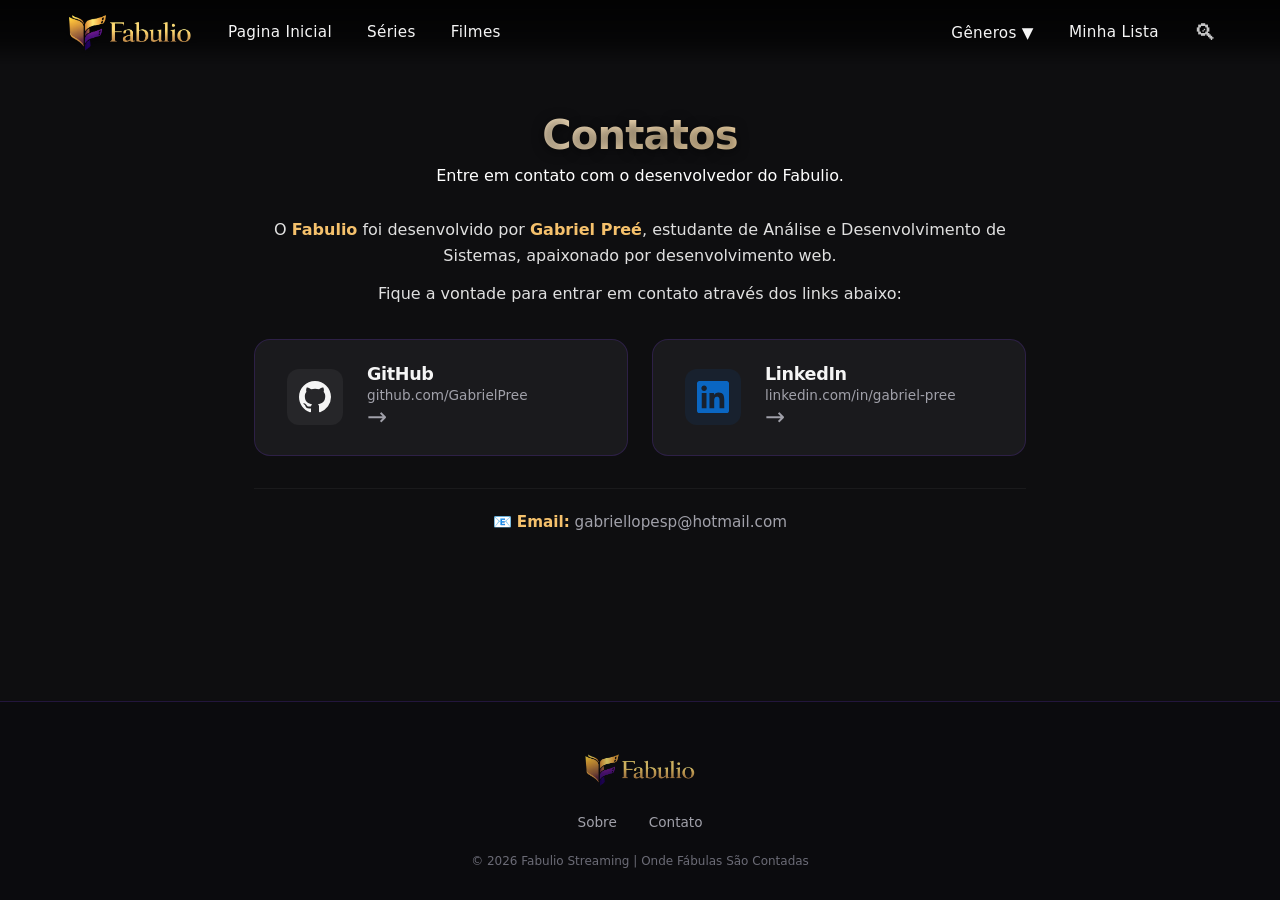
<file: pages/contato.html>
<!DOCTYPE html>
<html lang="pt-br">
<head>
    <meta charset="UTF-8">
    <meta name="viewport" content="width=device-width, initial-scale=1.0">
    <title>Fabulio | Contato</title>
    <link rel="icon" type="image/png" sizes="16x16" href="../img/favicon.png">
    <link rel="stylesheet" href="../css/style.css">
    <link rel="stylesheet" href="../css/contato.css">
</head>
<body>

<header class="navbar">
    <div class="logo" onclick="window.location.href='/fabulioFrontEnd/'">
        <img src="../img/logo.png" alt="Fabulio">
    </div>

    <button class="menu-toggle" id="menuToggle" aria-label="Abrir menu">
        <span></span>
        <span></span>
        <span></span>
    </button>

    <div class="nav-links-wrapper" id="navLinksWrapper">
        <div class="nav-links-left">
            <a href="/fabulioFrontEnd/">Pagina Inicial</a>
            <a href="series.html">Séries</a>
            <a href="filmes.html">Filmes</a>
        </div>
        <div class="nav-links-right">
            <div class="dropdown">
                <a href="#" class="dropdown-trigger">Gêneros ▼</a>
                <div class="dropdown-menu">
                    <a href="genero.html?genero=acao">Ação</a>
                    <a href="genero.html?genero=aventura">Aventura</a>
                    <a href="genero.html?genero=animacao">Animação</a>
                    <a href="genero.html?genero=biografia">Biografia</a>
                    <a href="genero.html?genero=comedia">Comédia</a>
                    <a href="genero.html?genero=crime">Crime</a>
                    <a href="genero.html?genero=drama">Drama</a>
                    <a href="genero.html?genero=fantasia">Fantasia</a>
                    <a href="genero.html?genero=historia">História</a>
                    <a href="genero.html?genero=terror">Terror</a>
                    <a href="genero.html?genero=misterio">Mistério</a>
                    <a href="genero.html?genero=romance">Romance</a>
                    <a href="genero.html?genero=ficcao-cientifica">Ficção Científica</a>
                    <a href="genero.html?genero=esporte">Esporte</a>
                    <a href="genero.html?genero=musica">Música</a>
                    <a href="genero.html?genero=suspense">Suspense</a>
                    <a href="genero.html?genero=guerra">Guerra</a>
                    <a href="genero.html?genero=faroeste">Faroeste</a>
                </div>
            </div>
            <a href="minha-lista.html">Minha Lista</a>
            <div class="search-icon" id="searchBtn">🔍︎</div>
        </div>
    </div>
</header>

<main>
    <div class="page-header">
        <h1>Contatos</h1>
        <p>Entre em contato com o desenvolvedor do Fabulio.</p>
    </div>

    <div class="contato-container">
        <div class="contato-info">
            <p>
                O <strong>Fabulio</strong> foi desenvolvido por <strong>Gabriel Preé</strong>, 
                estudante de Análise e Desenvolvimento de Sistemas, apaixonado por desenvolvimento web.
            </p>
            <p>
                Fique a vontade para entrar em contato através dos links abaixo:
            </p>
        </div>

        <div class="contato-links">
            <a href="https://github.com/GabrielPree" target="_blank" class="contato-card github">
                <div class="contato-icon">
                    <svg viewBox="0 0 24 24" width="48" height="48" fill="currentColor">
                        <path d="M12 0C5.37 0 0 5.37 0 12c0 5.31 3.435 9.795 8.205 11.385.6.105.825-.255.825-.57 0-.285-.015-1.23-.015-2.235-3.015.555-3.795-.735-4.035-1.41-.135-.345-.72-1.41-1.23-1.695-.42-.225-1.02-.78-.015-.795.945-.015 1.62.87 1.845 1.23 1.08 1.815 2.805 1.305 3.495.99.105-.78.42-1.305.765-1.605-2.67-.3-5.46-1.335-5.46-5.925 0-1.305.465-2.385 1.23-3.225-.12-.3-.54-1.53.12-3.15 0 0 1.005-.315 3.3 1.23.96-.27 1.98-.405 3-.405s2.04.135 3 .405c2.295-1.56 3.3-1.23 3.3-1.23.66 1.62.24 2.85.12 3.15.765.84 1.23 1.905 1.23 3.225 0 4.605-2.805 5.625-5.475 5.925.435.375.81 1.095.81 2.22 0 1.605-.015 2.895-.015 3.3 0 .315.225.69.825.57A12.02 12.02 0 0024 12c0-6.63-5.37-12-12-12z"/>
                    </svg>
                </div>
                <div class="contato-info-text">
                    <h3>GitHub</h3>
                    <p>github.com/GabrielPree</p>
                    <span class="contato-arrow">→</span>
                </div>
            </a>

            <a href="https://www.linkedin.com/in/gabriel-pree/" target="_blank" class="contato-card linkedin">
                <div class="contato-icon">
                    <svg viewBox="0 0 24 24" width="48" height="48" fill="currentColor">
                        <path d="M20.447 20.452h-3.554v-5.569c0-1.328-.027-3.037-1.852-3.037-1.853 0-2.136 1.445-2.136 2.939v5.667H9.351V9h3.414v1.561h.046c.477-.9 1.637-1.85 3.37-1.85 3.601 0 4.267 2.37 4.267 5.455v6.286zM5.337 7.433c-1.144 0-2.063-.926-2.063-2.065 0-1.138.92-2.063 2.063-2.063 1.14 0 2.064.925 2.064 2.063 0 1.139-.925 2.065-2.064 2.065zm1.782 13.019H3.555V9h3.564v11.452zM22.225 0H1.771C.792 0 0 .774 0 1.729v20.542C0 23.227.792 24 1.771 24h20.451C23.2 24 24 23.227 24 22.271V1.729C24 .774 23.2 0 22.222 0h.003z"/>
                    </svg>
                </div>
                <div class="contato-info-text">
                    <h3>LinkedIn</h3>
                    <p>linkedin.com/in/gabriel-pree</p>
                    <span class="contato-arrow">→</span>
                </div>
            </a>
        </div>

        <div class="contato-extra">
            <p>
                📧 <strong>Email:</strong> gabriellopesp@hotmail.com
            </p>
        </div>
    </div>

    <!-- Modal de Pesquisa -->
    <div class="search-modal" id="searchModal">
        <div class="search-modal-content">
            <div class="search-modal-header">
                <div class="search-input-wrapper">
                    <span class="search-icon-modal">🔍︎</span>
                    <input type="text" id="searchInput" placeholder="Busque por filmes, séries, atores..." autofocus>
                    <button class="search-close-btn" id="searchCloseBtn">✕</button>
                </div>
                <div class="search-filters">
                    <button class="search-filter-btn active" data-tipo="todos">Todos</button>
                    <button class="search-filter-btn" data-tipo="series">Séries</button>
                    <button class="search-filter-btn" data-tipo="filmes">Filmes</button>
                </div>
            </div>
            <div class="search-results" id="searchResults">
                <div class="search-placeholder">
                    <span class="search-placeholder-icon">🔍︎</span>
                    <p>Digite para começar a buscar</p>
                    <span class="search-placeholder-sub">Encontre seus filmes e séries favoritos</span>
                </div>
            </div>
        </div>
    </div>
</main>

<footer class="footer">
    <div class="logo-footer" onclick="window.location.href='/fabulioFrontEnd/'">
        <img src="../img/logo.png" alt="Fabulio">
    </div>
    <div class="footer-links">
        <a href="sobre.html">Sobre</a>
        <a href="contato.html">Contato</a>
    </div>
    <p>© 2026 Fabulio Streaming | Onde Fábulas São Contadas</p>
</footer>

<script type="module" src="../js/getDados.js"></script>
<script type="module" src="../js/contato.js"></script>
<script type="module" src="../js/menu.js"></script>
</body>
</html>
</file>
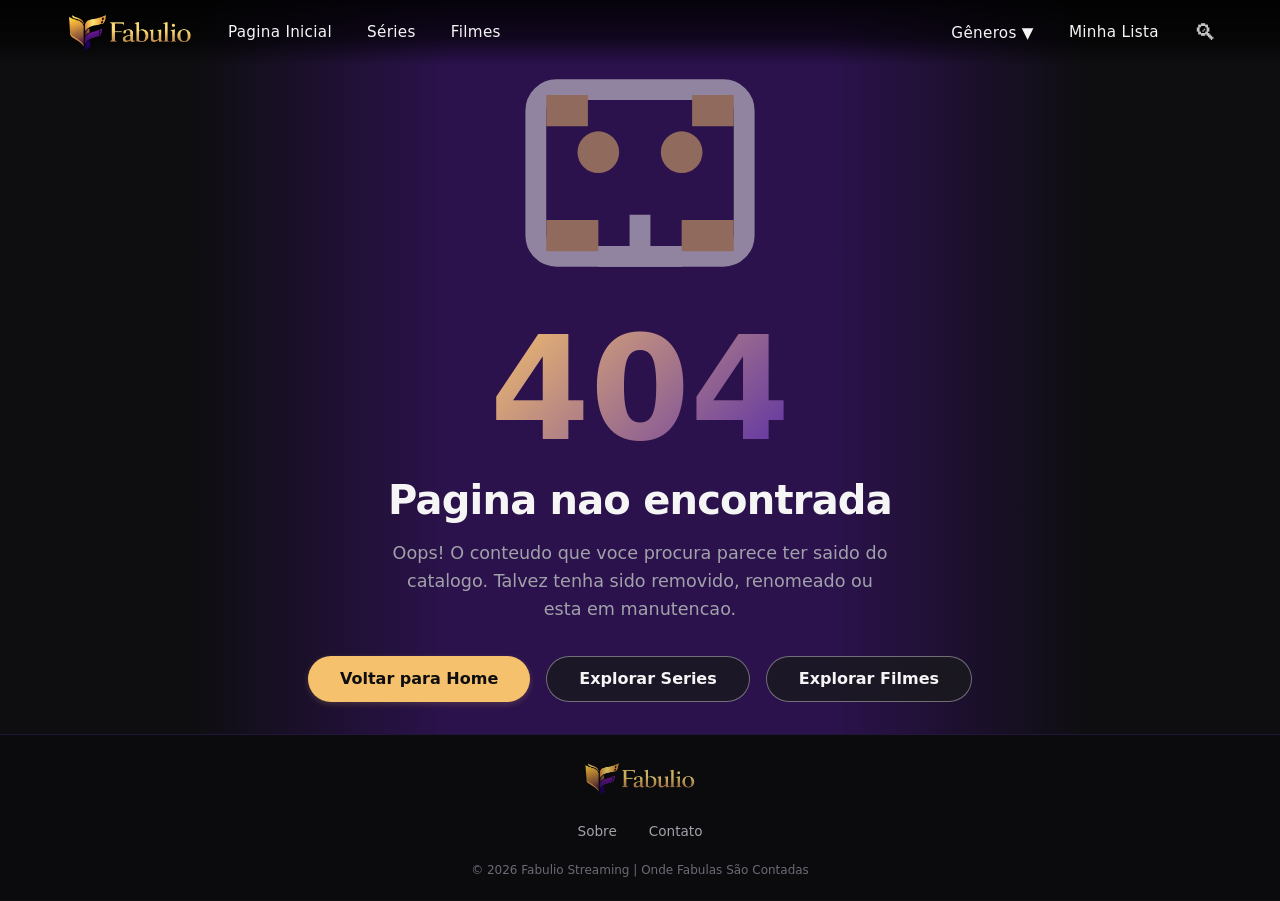
<file: pages/detalhesFilme.html>
<!DOCTYPE html>
<html lang="pt-br">
<head>
    <meta charset="UTF-8">
    <meta name="viewport" content="width=device-width, initial-scale=1.0">
    <title>Fabulio | Detalhes do Filme</title>
    <link rel="icon" type="image/png" sizes="16x16" href="../img/favicon.png">
    <link rel="stylesheet" href="../css/style.css">
    <link rel="stylesheet" href="../css/detalhes.css">
</head>
<body>

<header class="navbar">
    <div class="logo" onclick="window.location.href='/fabulioFrontEnd/'">
        <img src="../img/logo.png" alt="Fabulio">
    </div>

    <button class="menu-toggle" id="menuToggle" aria-label="Abrir menu">
        <span></span>
        <span></span>
        <span></span>
    </button>

    <div class="nav-links-wrapper" id="navLinksWrapper">
        <div class="nav-links-left">
            <a href="/fabulioFrontEnd/">Pagina Inicial</a>
            <a href="series.html">Séries</a>
            <a href="filmes.html">Filmes</a>
        </div>
        <div class="nav-links-right">
            <div class="dropdown">
                <a href="#" class="dropdown-trigger">Gêneros ▼</a>
                <div class="dropdown-menu">
                    <a href="genero.html?genero=acao">Ação</a>
                    <a href="genero.html?genero=aventura">Aventura</a>
                    <a href="genero.html?genero=animacao">Animação</a>
                    <a href="genero.html?genero=biografia">Biografia</a>
                    <a href="genero.html?genero=comedia">Comédia</a>
                    <a href="genero.html?genero=crime">Crime</a>
                    <a href="genero.html?genero=drama">Drama</a>
                    <a href="genero.html?genero=fantasia">Fantasia</a>
                    <a href="genero.html?genero=historia">História</a>
                    <a href="genero.html?genero=terror">Terror</a>
                    <a href="genero.html?genero=misterio">Mistério</a>
                    <a href="genero.html?genero=romance">Romance</a>
                    <a href="genero.html?genero=ficcao-cientifica">Ficção Científica</a>
                    <a href="genero.html?genero=esporte">Esporte</a>
                    <a href="genero.html?genero=musica">Música</a>
                    <a href="genero.html?genero=suspense">Suspense</a>
                    <a href="genero.html?genero=guerra">Guerra</a>
                    <a href="genero.html?genero=faroeste">Faroeste</a>
                </div>
            </div>
            <a href="minha-lista.html">Minha Lista</a>
            <div class="search-icon" id="searchBtn">🔍︎</div>
        </div>
    </div>
</header>

<main>
    <section class="detail-hero" id="hero-filme">
        <div class="hero-overlay"></div>
        <div class="hero-overlay-bottom"></div>
        <div class="hero-content">
            <div class="serie-logo" id="filmeLogo">
                <img id="logoImage" src="" alt="Logo do filme" style="display: none;">
            </div>
            <h1 id="titulo-filme" style="display: none;">Carregando...</h1>
            <p id="sinopse-filme"></p>
            <div class="hero-buttons">
                <button class="btn-primary" id="btn-assistir">▶ Assistir Agora</button>
                <button class="btn-outline" id="btn-fav">❤ Favoritar</button>
            </div>
            <div class="info-hero">
            <div class="info-hero-item">Avaliação: <strong id="avaliacao">--</strong>/10</div>
            <div class="info-hero-item">Elenco: <strong id="atores">--</strong></div>
        </div>
        </div>
        <div class="serie-poster-side">
            <img id="poster-side" src="" alt="Poster do filme">
        </div>
    </section>

    <!-- Filmes Recomendados (mesmo gênero) -->
    <div class="section">
        <h2>Filmes Recomendados</h2>
        <div class="carrossel-wrapper">
            <button class="scroll-btn scroll-left">‹</button>
            <div class="carrossel" id="recomendadosCarrossel"></div>
            <button class="scroll-btn scroll-right">›</button>
        </div>
    </div>

    <!-- Box com todas as informações do filme -->
    <div class="section">
        <h2>Informações do Filme</h2>
        <div class="info-box">
            <div class="info-row">
                <span class="info-label">Diretor:</span>
                <span class="info-value" id="diretor">--</span>
            </div>
            <div class="info-row">
                <span class="info-label">Ano de Lançamento:</span>
                <span class="info-value" id="ano">--</span>
            </div>
            <div class="info-row">
                <span class="info-label">Duração:</span>
                <span class="info-value" id="duracao">--</span>
            </div>
            <div class="info-row">
                <span class="info-label">Gêneros:</span>
                <span class="info-value" id="generos">--</span>
            </div>
            <div class="info-row">
                <span class="info-label">Avaliação:</span>
                <span class="info-value" id="avaliacao-info">--</span>
            </div>
            <div class="info-row">
                <span class="info-label">Elenco Principal:</span>
                <span class="info-value" id="atores-info">--</span>
            </div>
            <div class="info-row">
                <span class="info-label">Sinopse:</span>
                <span class="info-value" id="sinopse-info">--</span>
            </div>
        </div>
    </div>

    <!-- Modal de Pesquisa -->
    <div class="search-modal" id="searchModal">
        <div class="search-modal-content">
            <div class="search-modal-header">
                <div class="search-input-wrapper">
                    <span class="search-icon-modal">🔍︎</span>
                    <input type="text" id="searchInput" placeholder="Busque por filmes, séries, atores..." autofocus>
                    <button class="search-close-btn" id="searchCloseBtn">✕</button>
                </div>
                <div class="search-filters">
                    <button class="search-filter-btn active" data-tipo="todos">Todos</button>
                    <button class="search-filter-btn" data-tipo="series">Séries</button>
                    <button class="search-filter-btn" data-tipo="filmes">Filmes</button>
                </div>
            </div>
            <div class="search-results" id="searchResults">
                <div class="search-placeholder">
                    <span class="search-placeholder-icon">🔍︎</span>
                    <p>Digite para começar a buscar</p>
                    <span class="search-placeholder-sub">Encontre seus filmes e séries favoritos</span>
                </div>
            </div>
        </div>
    </div>
</main>

<footer class="footer">
    <div class="logo-footer" onclick="window.location.href='/fabulioFrontEnd/'">
        <img src="../img/logo.png" alt="Fabulio">
    </div>
    <div class="footer-links">
        <a href="sobre.html">Sobre</a>
        <a href="contato.html">Contato</a>
    </div>
    <p>© 2026 Fabulio Streaming | Onde Fabulas São Contadas</p>
</footer>

<script type="module" src="../js/getDados.js"></script>
<script type="module" src="../js/detalhesFilme.js"></script>
<script type="module" src="../js/menu.js"></script>
</body>
</html>
</file>
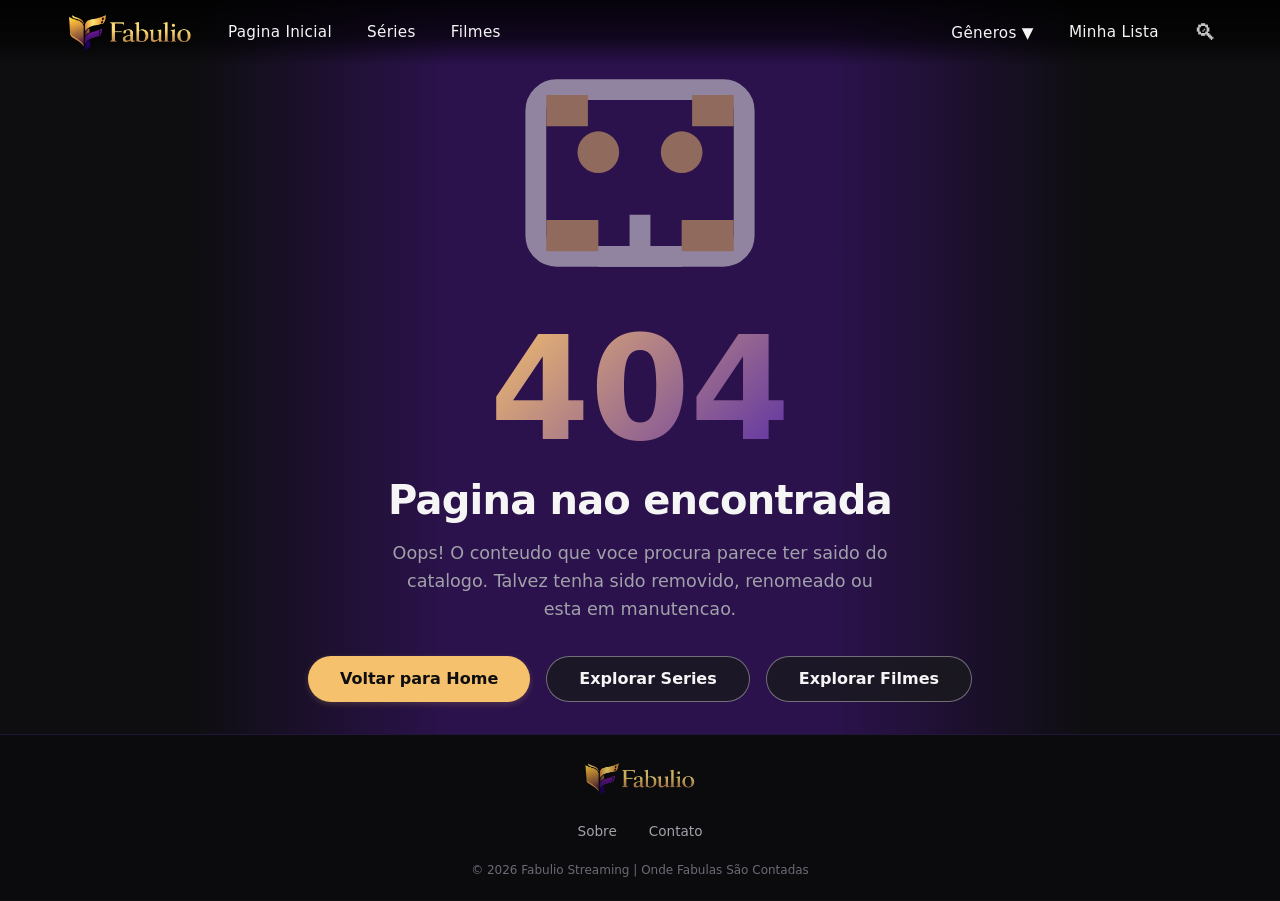
<file: pages/detalhesSerie.html>
<!DOCTYPE html>
<html lang="pt-br">
<head>
    <meta charset="UTF-8">
    <meta name="viewport" content="width=device-width, initial-scale=1.0">
    <title>Fabulio | Detalhes da Série</title>
    <link rel="icon" type="image/png" sizes="16x16" href="../img/favicon.png">
    <link rel="stylesheet" href="../css/style.css">
    <link rel="stylesheet" href="../css/detalhes.css">
</head>
<body>

<header class="navbar">
    <div class="logo" onclick="window.location.href='/fabulioFrontEnd/'">
        <img src="../img/logo.png" alt="Fabulio">
    </div>

    <button class="menu-toggle" id="menuToggle" aria-label="Abrir menu">
        <span></span>
        <span></span>
        <span></span>
    </button>

    <div class="nav-links-wrapper" id="navLinksWrapper">
        <div class="nav-links-left">
            <a href="/fabulioFrontEnd/">Pagina Inicial</a>
            <a href="series.html">Séries</a>
            <a href="filmes.html">Filmes</a>
        </div>
        <div class="nav-links-right">
            <div class="dropdown">
                <a href="#" class="dropdown-trigger">Gêneros ▼</a>
                <div class="dropdown-menu">
                    <a href="genero.html?genero=acao">Ação</a>
                    <a href="genero.html?genero=aventura">Aventura</a>
                    <a href="genero.html?genero=animacao">Animação</a>
                    <a href="genero.html?genero=biografia">Biografia</a>
                    <a href="genero.html?genero=comedia">Comédia</a>
                    <a href="genero.html?genero=crime">Crime</a>
                    <a href="genero.html?genero=drama">Drama</a>
                    <a href="genero.html?genero=fantasia">Fantasia</a>
                    <a href="genero.html?genero=historia">História</a>
                    <a href="genero.html?genero=terror">Terror</a>
                    <a href="genero.html?genero=misterio">Mistério</a>
                    <a href="genero.html?genero=romance">Romance</a>
                    <a href="genero.html?genero=ficcao-cientifica">Ficção Científica</a>
                    <a href="genero.html?genero=esporte">Esporte</a>
                    <a href="genero.html?genero=musica">Música</a>
                    <a href="genero.html?genero=suspense">Suspense</a>
                    <a href="genero.html?genero=guerra">Guerra</a>
                    <a href="genero.html?genero=faroeste">Faroeste</a>
                </div>
            </div>
            <a href="minha-lista.html">Minha Lista</a>
            <div class="search-icon" id="searchBtn">🔍︎</div>
        </div>
    </div>
</header>

<main>
    <section class="detail-hero" id="hero-serie">
        <div class="hero-overlay"></div>
        <div class="hero-overlay-bottom"></div>
        <div class="hero-content">
            <div class="serie-logo" id="serieLogo">
            <img id="logoImage" src="" alt="Logo da série" style="display: none;">
            </div>
            <h1 id="titulo-serie" style="display: none;">Carregando...</h1>
            <p id="sinopse-serie"></p>
            <div class="hero-buttons">
                <button class="btn-primary" id="btn-assistir">▶ Assistir Agora</button>
                <button class="btn-outline" id="btn-fav">❤ Favoritar</button>
            </div>
            <div class="info-hero">
                <div class="info-hero-item">Avaliação: <strong id="avaliacao">--</strong>/10</div>
                <div class="info-hero-item">Elenco: <strong id="atores">--</strong></div>
            </div>
        </div>
        <div class="serie-poster-side">
            <img id="poster-side" src="" alt="Poster da série">
        </div>
    </section>

    <div class="section">
        <h2>Temporadas</h2>
        <div class="temporadas-bar" id="tempBar">
        </div>
        <div id="episodios-container">
            <div class="loading">Carregando episódios...</div>
        </div>
    </div>

    <!-- Séries Recomendadas (mesmo gênero) -->
    <div class="section">
        <h2>Séries Recomendadas</h2>
        <div class="carrossel-wrapper">
            <button class="scroll-btn scroll-left">‹</button>
            <div class="carrossel" id="recomendadosCarrosselSeries"></div>
            <button class="scroll-btn scroll-right">›</button>
        </div>
    </div>

    <!-- Box com todas as informações da série -->
    <div class="section">
        <h2>Informações da Série</h2>
        <div class="info-box">
            <div class="info-row">
                <span class="info-label">Avaliação:</span>
                <span class="info-value" id="info-avaliacao">--</span>
            </div>
            <div class="info-row">
                <span class="info-label">Gêneros:</span>
                <span class="info-value" id="info-generos">--</span>
            </div>
            <div class="info-row">
                <span class="info-label">Ano de Lançamento:</span>
                <span class="info-value" id="info-ano">--</span>
            </div>
            <div class="info-row">
                <span class="info-label">Atores:</span>
                <span class="info-value" id="info-atores">--</span>
            </div>
            <div class="info-row">
                <span class="info-label">Sinopse:</span>
                <span class="info-value" id="info-sinopse">--</span>
            </div>
        </div>
    </div>

    <!-- Modal de Pesquisa -->
    <div class="search-modal" id="searchModal">
        <div class="search-modal-content">
            <div class="search-modal-header">
                <div class="search-input-wrapper">
                    <span class="search-icon-modal">🔍︎</span>
                    <input type="text" id="searchInput" placeholder="Busque por filmes, séries, atores..." autofocus>
                    <button class="search-close-btn" id="searchCloseBtn">✕</button>
                </div>
                <div class="search-filters">
                    <button class="search-filter-btn active" data-tipo="todos">Todos</button>
                    <button class="search-filter-btn" data-tipo="series">Séries</button>
                    <button class="search-filter-btn" data-tipo="filmes">Filmes</button>
                </div>
            </div>
            <div class="search-results" id="searchResults">
                <div class="search-placeholder">
                    <span class="search-placeholder-icon">🔍︎</span>
                    <p>Digite para começar a buscar</p>
                    <span class="search-placeholder-sub">Encontre seus filmes e séries favoritos</span>
                </div>
            </div>
        </div>
    </div>
</main>

<footer class="footer">
    <div class="logo-footer" onclick="window.location.href='/fabulioFrontEnd/'">
        <img src="../img/logo.png" alt="Fabulio">
    </div>
    <div class="footer-links">
        <a href="sobre.html">Sobre</a>
        <a href="contato.html">Contato</a>
    </div>
    <p>© 2026 Fabulio Streaming | Onde Fabulas São Contadas</p>
</footer>

<script type="module" src="../js/getDados.js"></script>
<script type="module" src="../js/detalhesSerie.js"></script>
<script type="module" src="../js/menu.js"></script>
</body>
</html>
</file>
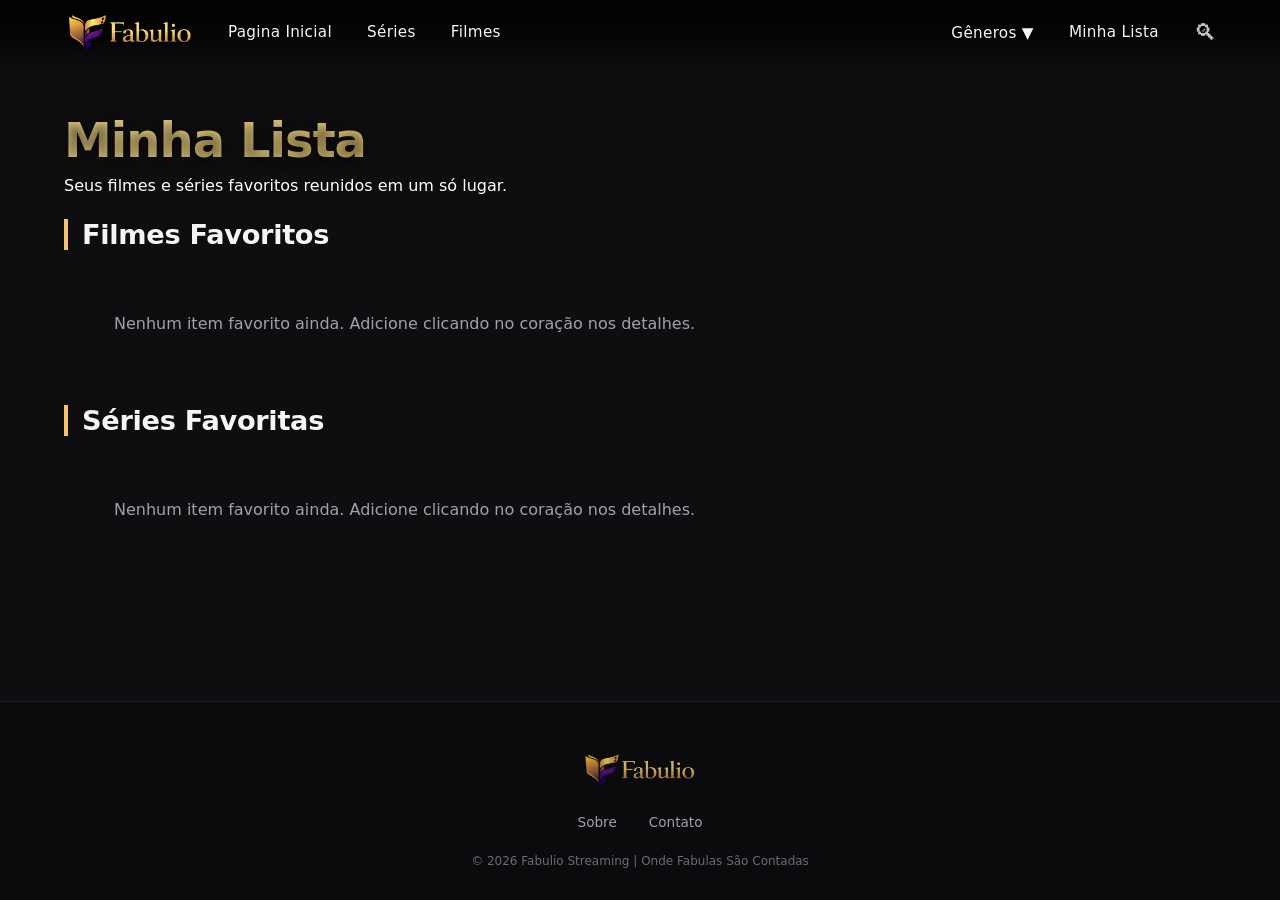
<file: pages/minha-lista.html>
<!DOCTYPE html>
<html lang="pt-br">
<head>
    <meta charset="UTF-8">
    <meta name="viewport" content="width=device-width, initial-scale=1.0">
    <title>Fabulio | Minha Lista</title>
    <link rel="icon" type="image/png" sizes="16x16" href="../img/favicon.png">
    <link rel="stylesheet" href="../css/style.css">
</head>
<body>

<header class="navbar">
    <div class="logo" onclick="window.location.href='/fabulioFrontEnd/'">
        <img src="../img/logo.png" alt="Fabulio">
    </div>

    <button class="menu-toggle" id="menuToggle" aria-label="Abrir menu">
        <span></span>
        <span></span>
        <span></span>
    </button>

    <div class="nav-links-wrapper" id="navLinksWrapper">
        <div class="nav-links-left">
            <a href="/fabulioFrontEnd/">Pagina Inicial</a>
            <a href="series.html">Séries</a>
            <a href="filmes.html">Filmes</a>
        </div>
        <div class="nav-links-right">
            <div class="dropdown">
                <a href="#" class="dropdown-trigger">Gêneros ▼</a>
                <div class="dropdown-menu">
                    <a href="genero.html?genero=acao">Ação</a>
                    <a href="genero.html?genero=aventura">Aventura</a>
                    <a href="genero.html?genero=animacao">Animação</a>
                    <a href="genero.html?genero=biografia">Biografia</a>
                    <a href="genero.html?genero=comedia">Comédia</a>
                    <a href="genero.html?genero=crime">Crime</a>
                    <a href="genero.html?genero=drama">Drama</a>
                    <a href="genero.html?genero=fantasia">Fantasia</a>
                    <a href="genero.html?genero=historia">História</a>
                    <a href="genero.html?genero=terror">Terror</a>
                    <a href="genero.html?genero=misterio">Mistério</a>
                    <a href="genero.html?genero=romance">Romance</a>
                    <a href="genero.html?genero=ficcao-cientifica">Ficção Científica</a>
                    <a href="genero.html?genero=esporte">Esporte</a>
                    <a href="genero.html?genero=musica">Música</a>
                    <a href="genero.html?genero=suspense">Suspense</a>
                    <a href="genero.html?genero=guerra">Guerra</a>
                    <a href="genero.html?genero=faroeste">Faroeste</a>
                </div>
            </div>
            <a href="minha-lista.html">Minha Lista</a>
            <div class="search-icon" id="searchBtn">🔍︎</div>
        </div>
    </div>
</header>

<main>
    <div class="page-header">
        <h1>Minha Lista</h1>
        <p>Seus filmes e séries favoritos reunidos em um só lugar.</p>
    </div>

    <div class="section">
        <div class="section-header-with-link">
            <h2>Filmes Favoritos</h2>
            <a href="#" id="verMaisFilmes" class="ver-mais-link" style="display: none;">Ver mais</a>
        </div>
        <div class="carrossel-wrapper">
            <button class="scroll-btn scroll-left">‹</button>
            <div class="carrossel" id="filmesFavoritosCarrossel"></div>
            <button class="scroll-btn scroll-right">›</button>
        </div>
    </div>

    <div class="section">
        <div class="section-header-with-link">
            <h2>Séries Favoritas</h2>
            <a href="#" id="verMaisSeries" class="ver-mais-link" style="display: none;">Ver mais</a>
        </div>
        <div class="carrossel-wrapper">
            <button class="scroll-btn scroll-left">‹</button>
            <div class="carrossel" id="seriesFavoritasCarrossel"></div>
            <button class="scroll-btn scroll-right">›</button>
        </div>
    </div>

    <!-- Modal de Pesquisa -->
    <div class="search-modal" id="searchModal">
        <div class="search-modal-content">
            <div class="search-modal-header">
                <div class="search-input-wrapper">
                    <span class="search-icon-modal">🔍︎</span>
                    <input type="text" id="searchInput" placeholder="Busque por filmes, séries, atores..." autofocus>
                    <button class="search-close-btn" id="searchCloseBtn">✕</button>
                </div>
                <div class="search-filters">
                    <button class="search-filter-btn active" data-tipo="todos">Todos</button>
                    <button class="search-filter-btn" data-tipo="series">Séries</button>
                    <button class="search-filter-btn" data-tipo="filmes">Filmes</button>
                </div>
            </div>
            <div class="search-results" id="searchResults">
                <div class="search-placeholder">
                    <span class="search-placeholder-icon">🔍︎</span>
                    <p>Digite para começar a buscar</p>
                    <span class="search-placeholder-sub">Encontre seus filmes e séries favoritos</span>
                </div>
            </div>
        </div>
    </div>
</main>

<footer class="footer">
    <div class="logo-footer" onclick="window.location.href='/fabulioFrontEnd/'">
        <img src="../img/logo.png" alt="Fabulio">
    </div>
    <div class="footer-links">
        <a href="sobre.html">Sobre</a>
        <a href="contato.html">Contato</a>
    </div>
    <p>© 2026 Fabulio Streaming | Onde Fabulas São Contadas</p>
</footer>

<script type="module" src="../js/getDados.js"></script>
<script type="module" src="../js/minha-lista.js"></script>
<script type="module" src="../js/menu.js"></script>
</body>
</html>
</file>
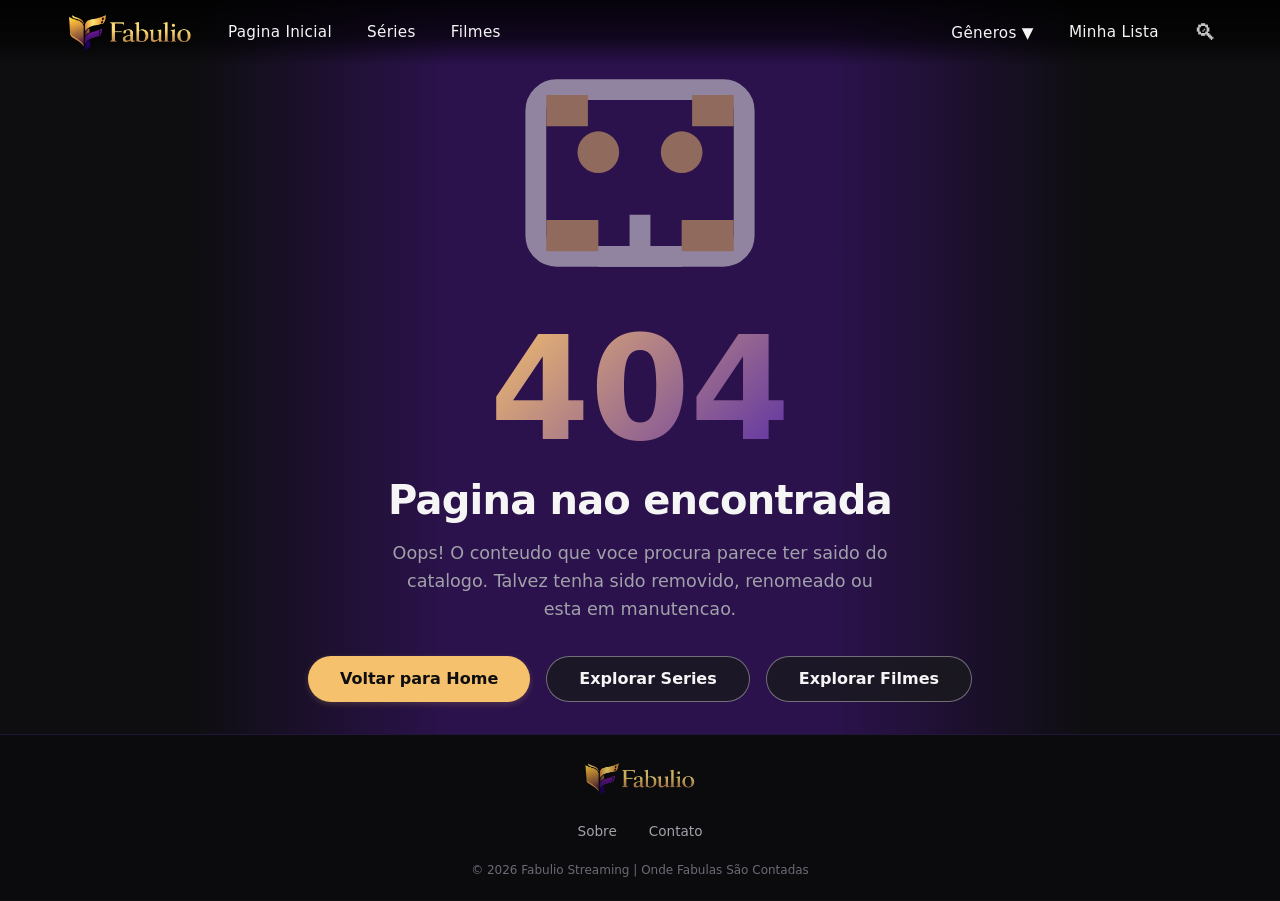
<file: pages/todos-conteudo.html>
<!DOCTYPE html>
<html lang="pt-br">
<head>
    <meta charset="UTF-8">
    <meta name="viewport" content="width=device-width, initial-scale=1.0">
    <title>Fabulio | Conteúdo</title>
    <link rel="icon" type="image/png" sizes="16x16" href="../img/favicon.png">
    <link rel="stylesheet" href="../css/style.css">
</head>
<body>

<header class="navbar">
    <div class="logo" onclick="window.location.href='/fabulioFrontEnd/'">
        <img src="../img/logo.png" alt="Fabulio">
    </div>

    <button class="menu-toggle" id="menuToggle" aria-label="Abrir menu">
        <span></span>
        <span></span>
        <span></span>
    </button>

    <div class="nav-links-wrapper" id="navLinksWrapper">
        <div class="nav-links-left">
            <a href="/fabulioFrontEnd/">Pagina Inicial</a>
            <a href="series.html">Séries</a>
            <a href="filmes.html">Filmes</a>
        </div>
        <div class="nav-links-right">
            <div class="dropdown">
                <a href="#" class="dropdown-trigger">Gêneros ▼</a>
                <div class="dropdown-menu">
                    <a href="genero.html?genero=acao">Ação</a>
                    <a href="genero.html?genero=aventura">Aventura</a>
                    <a href="genero.html?genero=animacao">Animação</a>
                    <a href="genero.html?genero=biografia">Biografia</a>
                    <a href="genero.html?genero=comedia">Comédia</a>
                    <a href="genero.html?genero=crime">Crime</a>
                    <a href="genero.html?genero=drama">Drama</a>
                    <a href="genero.html?genero=fantasia">Fantasia</a>
                    <a href="genero.html?genero=historia">História</a>
                    <a href="genero.html?genero=terror">Terror</a>
                    <a href="genero.html?genero=misterio">Mistério</a>
                    <a href="genero.html?genero=romance">Romance</a>
                    <a href="genero.html?genero=ficcao-cientifica">Ficção Científica</a>
                    <a href="genero.html?genero=esporte">Esporte</a>
                    <a href="genero.html?genero=musica">Música</a>
                    <a href="genero.html?genero=suspense">Suspense</a>
                    <a href="genero.html?genero=guerra">Guerra</a>
                    <a href="genero.html?genero=faroeste">Faroeste</a>
                </div>
            </div>
            <a href="minha-lista.html">Minha Lista</a>
            <div class="search-icon" id="searchBtn">🔍︎</div>
        </div>
    </div>
</header>

<main>
    <div class="page-header">
        <h1 id="paginaTitulo">Carregando...</h1>
        <p id="paginaDesc"></p>
    </div>

    <div class="todos-container">
        <div class="grid-container" id="todosGrid"></div>
    </div>

    <!-- Modal de Pesquisa -->
    <div class="search-modal" id="searchModal">
        <div class="search-modal-content">
            <div class="search-modal-header">
                <div class="search-input-wrapper">
                    <span class="search-icon-modal">🔍︎</span>
                    <input type="text" id="searchInput" placeholder="Busque por filmes, séries, atores..." autofocus>
                    <button class="search-close-btn" id="searchCloseBtn">✕</button>
                </div>
                <div class="search-filters">
                    <button class="search-filter-btn active" data-tipo="todos">Todos</button>
                    <button class="search-filter-btn" data-tipo="series">Séries</button>
                    <button class="search-filter-btn" data-tipo="filmes">Filmes</button>
                </div>
            </div>
            <div class="search-results" id="searchResults">
                <div class="search-placeholder">
                    <span class="search-placeholder-icon">🔍︎</span>
                    <p>Digite para começar a buscar</p>
                    <span class="search-placeholder-sub">Encontre seus filmes e séries favoritos</span>
                </div>
            </div>
        </div>
    </div>
</main>

<footer class="footer">
    <div class="logo-footer" onclick="window.location.href='/fabulioFrontEnd/'">
        <img src="../img/logo.png" alt="Fabulio">
    </div>
    <div class="footer-links">
        <a href="sobre.html">Sobre</a>
        <a href="contato.html">Contato</a>
    </div>
    <p>© 2026 Fabulio Streaming | Onde Fabulas São Contadas</p>
</footer>

<script type="module" src="../js/getDados.js"></script>
<script type="module" src="../js/todos-conteudo.js"></script>
<script type="module" src="../js/menu.js"></script>
</body>
</html>
</file>
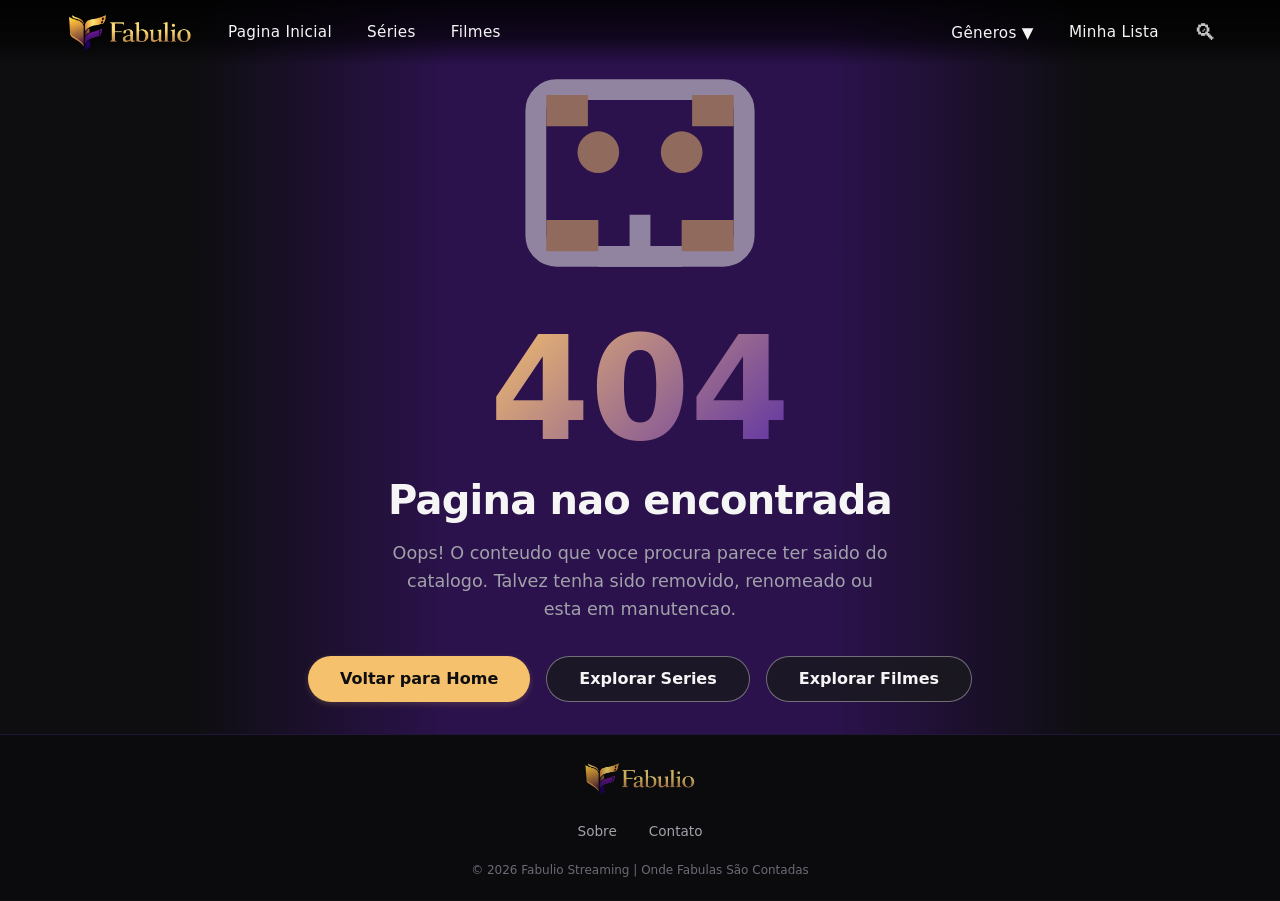
<file: pages/todos-genero.html>
<!DOCTYPE html>
<html lang="pt-br">
<head>
    <meta charset="UTF-8">
    <meta name="viewport" content="width=device-width, initial-scale=1.0">
    <title>Fabulio | Tudo</title>
    <link rel="icon" type="image/png" sizes="16x16" href="../img/favicon.png">
    <link rel="stylesheet" href="../css/style.css">
</head>
<body>

<header class="navbar">
    <div class="logo" onclick="window.location.href='/fabulioFrontEnd/'">
        <img src="../img/logo.png" alt="Fabulio">
    </div>

    <button class="menu-toggle" id="menuToggle" aria-label="Abrir menu">
        <span></span>
        <span></span>
        <span></span>
    </button>

    <div class="nav-links-wrapper" id="navLinksWrapper">
        <div class="nav-links-left">
            <a href="/fabulioFrontEnd/">Pagina Inicial</a>
            <a href="series.html">Séries</a>
            <a href="filmes.html">Filmes</a>
        </div>
        <div class="nav-links-right">
            <div class="dropdown">
                <a href="#" class="dropdown-trigger">Gêneros ▼</a>
                <div class="dropdown-menu">
                    <a href="genero.html?genero=acao">Ação</a>
                    <a href="genero.html?genero=aventura">Aventura</a>
                    <a href="genero.html?genero=animacao">Animação</a>
                    <a href="genero.html?genero=biografia">Biografia</a>
                    <a href="genero.html?genero=comedia">Comédia</a>
                    <a href="genero.html?genero=crime">Crime</a>
                    <a href="genero.html?genero=drama">Drama</a>
                    <a href="genero.html?genero=fantasia">Fantasia</a>
                    <a href="genero.html?genero=historia">História</a>
                    <a href="genero.html?genero=terror">Terror</a>
                    <a href="genero.html?genero=misterio">Mistério</a>
                    <a href="genero.html?genero=romance">Romance</a>
                    <a href="genero.html?genero=ficcao-cientifica">Ficção Científica</a>
                    <a href="genero.html?genero=esporte">Esporte</a>
                    <a href="genero.html?genero=musica">Música</a>
                    <a href="genero.html?genero=suspense">Suspense</a>
                    <a href="genero.html?genero=guerra">Guerra</a>
                    <a href="genero.html?genero=faroeste">Faroeste</a>
                </div>
            </div>
            <a href="minha-lista.html">Minha Lista</a>
            <div class="search-icon" id="searchBtn">🔍︎</div>
        </div>
    </div>
</header>

<main>
    <div class="page-header">
        <h1 id="paginaTitulo">Carregando...</h1>
        <p id="paginaDesc"></p>
    </div>

    <div class="todos-container">
        <div class="grid-container" id="todosGrid"></div>
    </div>

    <!-- Modal de Pesquisa -->
    <div class="search-modal" id="searchModal">
        <div class="search-modal-content">
            <div class="search-modal-header">
                <div class="search-input-wrapper">
                    <span class="search-icon-modal">🔍︎</span>
                    <input type="text" id="searchInput" placeholder="Busque por filmes, séries, atores..." autofocus>
                    <button class="search-close-btn" id="searchCloseBtn">✕</button>
                </div>
                <div class="search-filters">
                    <button class="search-filter-btn active" data-tipo="todos">Todos</button>
                    <button class="search-filter-btn" data-tipo="series">Séries</button>
                    <button class="search-filter-btn" data-tipo="filmes">Filmes</button>
                </div>
            </div>
            <div class="search-results" id="searchResults">
                <div class="search-placeholder">
                    <span class="search-placeholder-icon">🔍︎</span>
                    <p>Digite para começar a buscar</p>
                    <span class="search-placeholder-sub">Encontre seus filmes e séries favoritos</span>
                </div>
            </div>
        </div>
    </div>
</main>

<footer class="footer">
    <div class="logo-footer" onclick="window.location.href='/fabulioFrontEnd/'">
        <img src="../img/logo.png" alt="Fabulio">
    </div>
    <div class="footer-links">
        <a href="sobre.html">Sobre</a>
        <a href="contato.html">Contato</a>
    </div>
    <p>© 2026 Fabulio Streaming | Onde Fabulas São Contadas</p>
</footer>

<script type="module" src="../js/getDados.js"></script>
<script type="module" src="../js/todos-genero.js"></script>
<script type="module" src="../js/menu.js"></script>
</body>
</html>
</file>
<file: css/style.css>
* {
  margin: 0;
  padding: 0;
  box-sizing: border-box;
}

body {
  display: flex;
  flex-direction: column;
  min-height: 100vh;
  background-color: #0e0e10;
  color: #f5f5f5;
  font-family:
    "Inter",
    system-ui,
    -apple-system,
    "Segoe UI",
    Roboto,
    "Helvetica Neue",
    sans-serif;
  overflow-x: hidden;
  scroll-behavior: smooth;
}

html,
body {
  height: 100%;
  margin: 0;
}

main {
  flex: 1;
}

footer {
  margin-top: 2rem !important;
  flex-shrink: 0;
}

::-webkit-scrollbar {
  width: 6px;
  height: 6px;
}
::-webkit-scrollbar-track {
  background: #1a1a1d;
}
::-webkit-scrollbar-thumb {
  background: #5a2ea6;
  border-radius: 10px;
}
::-webkit-scrollbar-thumb:hover {
  background: #f5c16c;
}

h1,
h2,
h3,
h4 {
  font-weight: 600;
  letter-spacing: -0.02em;
}

.hidden {
  display: none !important;
}

/* Navbar */
.navbar {
  position: fixed;
  top: 0;
  left: 0;
  width: 100%;
  gap: 2rem;
  display: flex;
  align-items: center;
  justify-content: space-between;
  padding: 0.6rem 4rem;
  background: linear-gradient(
    180deg,
    rgba(0, 0, 0, 0.85) 0%,
    rgba(0, 0, 0, 0.6) 60%,
    transparent 100%
  );
  backdrop-filter: blur(0.5px);
  z-index: 1000;
  transition: all 0.3s ease;
}

.logo {
  display: flex;
  align-items: center;
  cursor: pointer;
  padding: 0;
  margin: 0;
  flex-shrink: 0;
}

.logo img {
  height: 45px;
  width: auto;
  max-width: 180px;
  object-fit: contain;
  filter: brightness(1) drop-shadow(0 2px 4px rgba(0, 0, 0, 0.3));
  transition: all 0.2s ease;
}

.logo img:hover {
  opacity: 0.9;
  transform: scale(1.02);
  filter: brightness(1.05) drop-shadow(0 2px 6px rgba(245, 193, 108, 0.3));
}

.nav-links-wrapper {
  display: flex;
  align-items: center;
  justify-content: space-between;
  flex: 1;
  width: 100%;
}

.nav-links-left {
  display: flex;
  gap: 2.2rem;
  align-items: center;
}

.nav-links-right {
  display: flex;
  gap: 2.2rem;
  align-items: center;
  margin-left: auto !important;
}

.nav-links-left a,
.nav-links-right a {
  color: #f5f5f5;
  text-decoration: none;
  font-weight: 500;
  font-size: 0.95rem;
  transition: 0.2s;
  letter-spacing: 0.3px;
  cursor: pointer;
}

.nav-links-left a:hover,
.nav-links-right a:hover {
  color: #f5c16c;
  transform: translateY(-1px);
}

/* Estilos do Dropdown */
.dropdown {
  position: relative;
  display: inline-block;
}

.dropdown-trigger {
  color: #f5f5f5;
  text-decoration: none;
  font-weight: 500;
  font-size: 0.95rem;
  transition: 0.2s;
  cursor: pointer;
}

.dropdown-trigger:hover {
  color: #f5c16c;
}

.dropdown-menu {
  position: absolute;
  top: 100%;
  left: 0;
  background: #1a1a1d;
  backdrop-filter: blur(10px);
  border: 1px solid rgba(90, 46, 166, 0.4);
  border-radius: 12px;
  padding: 0.5rem 0;
  min-width: 180px;
  max-height: 400px;
  overflow-y: auto;
  opacity: 0;
  visibility: hidden;
  transform: translateY(-10px);
  transition: all 0.3s ease;
  z-index: 1001;
  box-shadow: 0 10px 25px rgba(0, 0, 0, 0.5);
}

.dropdown-menu::-webkit-scrollbar {
  width: 4px;
}

.dropdown-menu::-webkit-scrollbar-track {
  background: #0e0e10;
  border-radius: 10px;
}

.dropdown-menu::-webkit-scrollbar-thumb {
  background: #5a2ea6;
  border-radius: 10px;
}

.dropdown-menu.show {
  opacity: 1;
  visibility: visible;
  transform: translateY(0);
}

.dropdown-menu a {
  display: block;
  padding: 0.7rem 1.2rem;
  color: #f5f5f5;
  text-decoration: none;
  font-size: 0.85rem;
  transition: 0.2s;
}

.dropdown-menu a:hover {
  background: #5a2ea6;
  color: #f5c16c;
  padding-left: 1.5rem;
}

.search-icon {
  font-size: 1.4rem;
  cursor: pointer;
  opacity: 0.8;
  transition: 0.2s;
}

.search-icon:hover {
  opacity: 1;
  color: #f5c16c;
}

/* Estilos do Hero */
.hero {
  position: relative;
  min-height: 85vh;
  background-size: cover;
  background-position: top 10% center;
  background-repeat: no-repeat;
  display: flex;
  align-items: center;
  margin-bottom: 2rem;
}

.hero-overlay {
  position: absolute;
  inset: 0;
  background: linear-gradient(
    90deg,
    #0e0e10 0%,
    rgba(14, 14, 16, 0.8) 15%,
    transparent 35%,
    transparent 65%,
    rgba(14, 14, 16, 0.8) 85%,
    #0e0e10 100%
  );
  z-index: 1;
}

.hero-overlay-bottom {
  position: absolute;
  bottom: 0;
  left: 0;
  right: 0;
  height: 120px;
  background: linear-gradient(to top, #0e0e10 0%, transparent 100%);
  z-index: 1;
  pointer-events: none;
}

.hero-content {
  position: relative;
  z-index: 2;
  max-width: 620px;
  padding: 0 5rem;
  animation: fadeUp 0.8s ease-out;
}

.hero-content h1 {
  font-size: 3.8rem;
  font-weight: 800;
  margin-bottom: 1rem;
  text-shadow: 0 2px 12px rgba(0, 0, 0, 0.6);
  background: linear-gradient(135deg, #fff, #f5c16c);
  -webkit-background-clip: text;
  background-clip: text;
  color: transparent;
}

.hero-content p {
  font-size: 1.1rem;
  line-height: 1.5;
  color: #ffffff;
  margin-bottom: 2rem;
  text-shadow: 0 1px 3px rgba(0, 0, 0, 0.4);
  max-width: 90%;
}

.hero-buttons {
  display: flex;
  gap: 1rem;
  flex-wrap: wrap;
}

.hero-logo-img {
  max-width: 500px;
  width: 100%;
  height: auto;
  object-fit: contain;
  filter: drop-shadow(0 4px 12px rgba(0, 0, 0, 0.5));
}

.btn-primary {
  background: #f5c16c;
  border: none;
  padding: 0.8rem 2rem;
  border-radius: 40px;
  font-weight: 700;
  font-size: 1rem;
  color: #0e0e10;
  cursor: pointer;
  transition: 0.2s ease;
  display: inline-flex;
  align-items: center;
  gap: 8px;
  box-shadow: 0 2px 6px rgba(245, 193, 108, 0.2);
}

.btn-primary:hover {
  background: #ffd58c;
  transform: scale(1.02);
  box-shadow: 0 4px 10px rgba(245, 193, 108, 0.3);
}

/* Botão Favoritar */
.btn-outline {
  background: rgba(26, 26, 29, 0.8);
  backdrop-filter: blur(6px);
  border: 1px solid rgba(245, 245, 245, 0.4);
  padding: 0.8rem 2rem;
  border-radius: 40px;
  font-weight: 600;
  font-size: 1rem;
  color: #f5f5f5;
  cursor: pointer;
  transition: all 0.3s ease;
  display: inline-flex;
  align-items: center;
  gap: 8px;
}

.btn-outline:hover {
  background: #5a2ea6;
  border-color: #f5c16c;
  transform: scale(1.05);
  box-shadow: 0 4px 15px rgba(90, 46, 166, 0.4);
}

/* Estado favoritado */
.btn-outline.favoritado {
  background: #5a2ea6;
  border-color: #f5c16c;
}

/* Section e Carrossel */
.section {
  padding: 1rem 4rem;
  margin-top: 0.5rem;
  margin-bottom: -2rem;
}

.section h2 {
  font-size: 1.7rem;
  font-weight: 700;
  letter-spacing: -0.3px;
  border-left: 4px solid #f5c16c;
  padding-left: 14px;
  margin-bottom: 1rem;
}

.carrossel-wrapper {
  position: relative;
  display: flex;
  align-items: center;
  padding: 0 10px;
}

.carrossel {
  display: flex;
  gap: 1.2rem;
  overflow-x: auto;
  scroll-behavior: smooth;
  padding: 1rem 0.5rem 2rem 0.5rem;
  scrollbar-width: none;
  -ms-overflow-style: none;
}

.carrossel::-webkit-scrollbar {
  display: none;
}

/* Scroll buttons */
.scroll-btn {
  position: absolute;
  top: 50%;
  transform: translateY(-50%);
  background: rgba(0, 0, 0, 0.85);
  backdrop-filter: blur(10px);
  border: 1px solid rgba(245, 193, 108, 0.4);
  width: 48px;
  height: 48px;
  border-radius: 50%;
  font-size: 2rem;
  font-weight: bold;
  color: white;
  cursor: pointer;
  z-index: 10;
  display: flex;
  align-items: center;
  justify-content: center;
  transition:
    background 0.2s,
    opacity 0.2s,
    box-shadow 0.2s;
  opacity: 0;
  visibility: hidden;
  line-height: 1;
  text-align: center;
}

.scroll-btn.visible {
  opacity: 0.8;
  visibility: visible;
}

.scroll-btn.visible:hover {
  opacity: 1;
  background: #5a2ea6;
  box-shadow: 0 0 8px rgba(90, 46, 166, 0.5);
}

.scroll-left {
  left: -5px;
}
.scroll-right {
  right: -5px;
}

/* Card */
.card {
  min-width: 220px;
  width: 220px;
  border-radius: 12px;
  overflow: visible;
  background: #1a1a1d;
  transition: all 0.3s cubic-bezier(0.2, 0.9, 0.4, 1.1);
  position: relative;
  cursor: pointer;
  box-shadow: 0 2px 6px rgba(0, 0, 0, 0.2);
  flex-shrink: 0;
}

.card a {
  text-decoration: none;
  color: inherit;
  display: block;
  overflow: hidden;
  border-radius: 12px;
}

.card img {
  width: 100%;
  height: 330px;
  object-fit: cover;
  display: block;
  border-radius: 12px;
  transition: transform 0.3s ease;
}

.card:hover {
  transform: scale(1.05);
  z-index: 100;
  position: relative;
  box-shadow: 0 4px 10px rgba(0, 0, 0, 0.25);
}

.card:hover a {
  overflow: visible;
}

.card:hover img {
  border-radius: 12px;
  box-shadow: 0 0 0 4px #f5c16c;
}

.card::before {
  display: none;
}

.carrossel {
  padding-left: 0.5rem;
  padding-right: 0.5rem;
}

.section {
  overflow: visible;
}

.carrossel-wrapper {
  overflow: visible;
}

/* Hover info */
.card-info {
  position: absolute;
  bottom: 0;
  left: 0;
  right: 0;
  background: linear-gradient(to top, #0e0e10 90%, transparent);
  padding: 1rem;
  border-radius: 0 0 12px 12px;
  opacity: 0;
  visibility: hidden;
  transition:
    opacity 0.3s ease,
    visibility 0.3s ease;
  z-index: 101;
}

.card:hover .card-info {
  opacity: 1;
  visibility: visible;
}

.card-info strong {
  font-size: 1rem;
  display: block;
  margin-bottom: 0.3rem;
  color: #f5f5f5;
}

.card-info span {
  font-size: 0.85rem;
  color: #f5c16c;
}

/* footer */
.footer {
  margin-top: 4rem;
  background: #0b0b0e;
  padding: 3rem 4rem 2rem;
  border-top: 1px solid rgba(90, 46, 166, 0.3);
  text-align: center;
}

.logo-footer {
  display: flex;
  align-items: center;
  justify-content: center;
  cursor: pointer;
  margin-bottom: 1rem;
}

.logo-footer img {
  height: 40px;
  width: auto;
  object-fit: contain;
  transition: all 0.2s ease;
  opacity: 0.8;
}

.logo-footer img:hover {
  opacity: 1;
  transform: scale(1.02);
}

.footer-links {
  display: flex;
  justify-content: center;
  gap: 2rem;
  flex-wrap: wrap;
  margin: 1.5rem 0;
}

.footer-links a {
  color: #a1a1aa;
  text-decoration: none;
  font-size: 0.85rem;
  transition: 0.2s;
  cursor: pointer;
}

.footer-links a:hover {
  color: #f5c16c;
}

.footer p {
  color: #6b6b76;
  font-size: 0.75rem;
}

/* pagina de detalhes*/
.detail-hero {
  position: relative;
  min-height: 85vh;
  background-size: cover;
  background-position: top 10% center;
  background-repeat: no-repeat;
  display: flex;
  align-items: center;
  margin-bottom: 8rem;
}

.detail-hero .hero-overlay {
  position: absolute;
  inset: 0;
  background: linear-gradient(
    90deg,
    #0e0e10 0%,
    rgba(14, 14, 16, 0.8) 15%,
    transparent 35%,
    transparent 65%,
    rgba(14, 14, 16, 0.8) 85%,
    #0e0e10 100%
  );
  z-index: 1;
}

.detail-hero .hero-overlay-bottom {
  position: absolute;
  bottom: 0;
  left: 0;
  right: 0;
  height: 120px;
  background: linear-gradient(to top, #0e0e10 0%, transparent 100%);
  z-index: 1;
  pointer-events: none;
}

.detail-hero .hero-content {
  position: relative;
  z-index: 2;
  max-width: 620px;
  padding: 0 5rem;
}

.detail-hero h1 {
  font-size: 3.5rem;
  font-weight: 800;
  margin-bottom: 1rem;
  text-shadow: 0 2px 12px rgba(0, 0, 0, 0.6);
  background: linear-gradient(135deg, #fff, #f5c16c);
  -webkit-background-clip: text;
  background-clip: text;
  color: transparent;
}

.detail-hero p {
  font-size: 1rem;
  line-height: 1.5;
  color: #e0e0e0;
  margin-bottom: 1.5rem;
}

.serie-logo {
  margin-bottom: 1.5rem;
  display: flex;
  align-items: center;
}

.serie-logo-img {
  max-width: 400px;
  width: 100%;
  height: auto;
  object-fit: contain;
  filter: drop-shadow(0 4px 12px rgba(0, 0, 0, 0.5));
}

.serie-poster-side {
  position: absolute;
  right: 5rem;
  bottom: -60px;
  z-index: 5;
  width: 200px;
  border-radius: 10px;
  overflow: hidden;
  box-shadow: 0 2px 8px rgba(0, 0, 0, 0.2);
  border: 1px solid rgba(245, 193, 108, 0.2);
}

.serie-poster-side img {
  width: 100%;
  height: auto;
  display: block;
}

/* Header da pagina de gênero */
.page-header {
  padding: 2rem 4rem 0 4rem;
  margin-top: 5rem;
}

.page-header h1 {
  font-size: 3rem;
  font-weight: 800;
  text-shadow: 0 2px 12px rgba(0, 0, 0, 0.6);
  background: linear-gradient(135deg, #f0d88a, #e0c068, #d0a850);
  -webkit-background-clip: text;
  background-clip: text;
  color: transparent;
  margin-bottom: 0.5rem;
}

.page-header p {
  font-size: 1rem;
  font-weight: 500;
  color: #ffffff;
}

/* Header com link "Ver mais" */
.section-header-with-link {
  display: flex;
  align-items: baseline;
  gap: 1rem;
  margin-bottom: 1rem;
}

.section-header-with-link h2 {
  font-size: 1.7rem;
  font-weight: 700;
  letter-spacing: -0.3px;
  border-left: 4px solid #f5c16c;
  padding-left: 14px;
  margin-bottom: 0;
}

.ver-mais-link {
  color: #ffffff;
  text-decoration: none;
  font-size: 1.2rem;
  padding-left: 10px;
  font-weight: 500;
  transition: all 0.3s ease;
  display: inline-flex;
  align-items: center;
  gap: 6px;
}

.ver-mais-link::after {
  content: "→";
  font-size: 1.1rem;
  transition: transform 0.3s ease;
}

.ver-mais-link:hover {
  color: #f5c16c;
}

.ver-mais-link:hover::after {
  transform: translateX(3px);
}

/* Grid para a pagina "todos" */
.todos-container {
  padding: 1rem 4rem;
}

.grid-container {
  display: grid;
  grid-template-columns: repeat(auto-fill, minmax(200px, 1fr));
  gap: 1.5rem;
  margin-top: 1rem;
}

.card-grid {
  background: #1a1a1d;
  border-radius: 12px;
  overflow: hidden;
  transition: all 0.3s ease;
  cursor: pointer;
}

.card-grid a {
  text-decoration: none;
  color: inherit;
}

.card-grid img {
  width: 100%;
  height: 280px;
  object-fit: cover;
}

.card-grid:hover {
  transform: scale(1.03);
  box-shadow: 0 0 0 2px #f5c16c;
}

.card-grid-info {
  padding: 0.8rem;
}

.card-grid-info strong {
  font-size: 0.9rem;
  display: block;
  margin-bottom: 0.3rem;
  color: #f5f5f5;
}

/* Botão de remover favorito - estilo X no hover */
.favorito-card {
  position: relative;
}

.btn-remove-fav {
  position: absolute;
  top: 10px;
  right: 10px;
  width: 32px;
  height: 32px;
  background: #1a1a1d;
  border: 1px solid rgba(255, 255, 255, 0.3);
  border-radius: 50%;
  color: white;
  font-size: 18px;
  font-weight: bold;
  cursor: pointer;
  z-index: 102;
  display: flex;
  align-items: center;
  justify-content: center;
  transition: all 0.2s ease;
  opacity: 0;
  visibility: hidden;
}

.favorito-card:hover .btn-remove-fav {
  opacity: 1;
  visibility: visible;
}

.btn-remove-fav:hover {
  background: #5a2ea6;
  border-color: #f5c16c;
  transform: scale(1.1);
}

/* Balão de confirmacao */
.confirm-bubble {
  position: fixed;
  background: #1a1a1d;
  border: 2px solid #f5c16c;
  border-radius: 20px;
  padding: 0.8rem 1.2rem;
  min-width: 180px;
  z-index: 1000;
  opacity: 0;
  visibility: hidden;
  transition: all 0.2s ease;
  transform: scale(0.9);
  box-shadow: 0 4px 20px rgba(0, 0, 0, 0.5);
}

.confirm-bubble.show {
  opacity: 1;
  visibility: visible;
  transform: scale(1);
}

/* ponta do balão */
.confirm-bubble::before {
  content: "";
  position: absolute;
  top: 50%;
  transform: translateY(-50%);
  width: 0;
  height: 0;
  border-style: solid;
}

/* Balão apontando para a direita */
.confirm-bubble.right::before {
  left: -10px;
  border-width: 8px 10px 8px 0;
  border-color: transparent #f5c16c transparent transparent;
}

/* Balão apontando para a esquerda */
.confirm-bubble.left::before {
  right: -10px;
  border-width: 8px 0 8px 10px;
  border-color: transparent transparent transparent #f5c16c;
}

.confirm-bubble p {
  margin: 0 0 0.8rem 0;
  font-size: 0.85rem;
  color: #f5f5f5;
  text-align: center;
}

.bubble-buttons {
  display: flex;
  gap: 0.8rem;
  justify-content: center;
}

.bubble-btn {
  padding: 0.3rem 1rem;
  border-radius: 30px;
  font-size: 0.75rem;
  font-weight: 600;
  cursor: pointer;
  transition: all 0.2s ease;
  border: none;
}

.bubble-btn-confirm {
  background: #5a2ea6;
  color: white;
}

.bubble-btn-confirm:hover {
  background: #5a2ea6;
  transform: scale(1.02);
}

.bubble-btn-cancel {
  background: #f5c16c;
  color: black;
}

.bubble-btn-cancel:hover {
  background: #f5c16c;
  color: black;
  transform: scale(1.02);
}

/* Modal de Pesquisa */
.search-modal {
  position: fixed;
  top: 0;
  left: 0;
  width: 100%;
  height: 100%;
  background: rgba(0, 0, 0, 0.85);
  backdrop-filter: blur(10px);
  z-index: 2000;
  display: none;
  align-items: flex-start;
  justify-content: center;
  padding-top: 5rem;
  animation: fadeIn 0.3s ease;
}

.search-modal.active {
  display: flex;
}

@keyframes fadeIn {
  from {
    opacity: 0;
    transform: translateY(-20px);
  }
  to {
    opacity: 1;
    transform: translateY(0);
  }
}

.search-modal-content {
  width: 90%;
  max-width: 800px;
  max-height: 80vh;
  background: #1a1a1d;
  border-radius: 16px;
  border: 1px solid #f5c16c;
  overflow: hidden;
  display: flex;
  flex-direction: column;
}

.search-modal-header {
  padding: 1.5rem;
  border-bottom: 1px solid rgba(255, 255, 255, 0.05);
}

.search-input-wrapper {
  display: flex;
  align-items: center;
  background: #0e0e10;
  border-radius: 12px;
  padding: 0.5rem 1rem;
  border: 2px solid transparent;
  transition: border-color 0.3s ease;
}

.search-input-wrapper:focus-within {
  border-color: #f5c16c;
}

.search-icon-modal {
  font-size: 1.2rem;
  color: #a1a1aa;
  margin-right: 0.8rem;
}

#searchInput {
  flex: 1;
  background: transparent;
  border: none;
  outline: none;
  color: #f5f5f5;
  font-size: 1rem;
  padding: 0.5rem 0;
}

#searchInput::placeholder {
  color: #a1a1aa;
}

.search-close-btn {
  background: transparent;
  border: none;
  color: #a1a1aa;
  font-size: 1.5rem;
  cursor: pointer;
  transition: 0.2s;
  padding: 0 0.5rem;
}

.search-close-btn:hover {
  color: #f5c16c;
  transform: rotate(90deg);
}

.search-filters {
  display: flex;
  gap: 0.5rem;
  margin-top: 1rem;
}

.search-filter-btn {
  background: transparent;
  border: 1px solid rgba(255, 255, 255, 0.1);
  padding: 0.4rem 1.2rem;
  border-radius: 20px;
  color: #a1a1aa;
  font-size: 0.85rem;
  cursor: pointer;
  transition: 0.2s;
}

.search-filter-btn:hover {
  border-color: #5a2ea6;
  color: #f5f5f5;
}

.search-filter-btn.active {
  background: #5a2ea6;
  border-color: #5a2ea6;
  color: #f5f5f5;
}

.search-results {
  flex: 1;
  overflow-y: auto;
  padding: 1rem 1.5rem;
  max-height: 55vh;
}

.search-results::-webkit-scrollbar {
  width: 4px;
}

.search-results::-webkit-scrollbar-thumb {
  background: #5a2ea6;
  border-radius: 10px;
}

.search-placeholder {
  text-align: center;
  padding: 3rem 1rem;
  color: #a1a1aa;
}

.search-placeholder-icon {
  font-size: 3rem;
  display: block;
  margin-bottom: 1rem;
}

.search-placeholder p {
  font-size: 1.2rem;
  margin-bottom: 0.3rem;
}

.search-placeholder-sub {
  font-size: 0.9rem;
  color: #6b6b76;
}

/* Resultados da pesquisa */
.search-result-item {
  display: flex;
  align-items: center;
  gap: 1rem;
  padding: 0.8rem 1rem;
  border-radius: 10px;
  cursor: pointer;
  transition: 0.2s;
  border-bottom: 1px solid rgba(255, 255, 255, 0.03);
}

.search-result-item:hover {
  background: rgba(90, 46, 166, 0.2);
}

.search-result-item img {
  width: 60px;
  height: 90px;
  object-fit: cover;
  border-radius: 6px;
}

.search-result-info {
  flex: 1;
}

.search-result-info h4 {
  font-size: 1rem;
  color: #f5f5f5;
  margin-bottom: 0.2rem;
}

.search-result-info .search-result-meta {
  font-size: 0.8rem;
  color: #a1a1aa;
}

.search-result-info .search-result-meta span {
  color: white;
  font-weight: 500;
}

.search-result-empty {
  text-align: center;
  padding: 3rem 1rem;
  color: #a1a1aa;
}

.search-result-empty .empty-icon {
  font-size: 2.5rem;
  display: block;
  margin-bottom: 1rem;
}

/* Loading */
.loading {
  text-align: center;
  padding: 2rem;
  color: #a1a1aa;
  font-weight: 400;
}

/* Menu hambúrguer */
.menu-toggle {
  display: none;
  flex-direction: column;
  gap: 5px;
  background: none;
  border: none;
  cursor: pointer;
  padding: 5px;
  z-index: 1002;
}

.menu-toggle span {
  display: block;
  width: 28px;
  height: 3px;
  background: #f5f5f5;
  border-radius: 3px;
  transition: all 0.3s ease;
  transform-origin: center;
}

.menu-toggle.active span:nth-child(1) {
  transform: rotate(45deg) translate(5px, 6px);
}

.menu-toggle.active span:nth-child(2) {
  opacity: 0;
}

.menu-toggle.active span:nth-child(3) {
  transform: rotate(-45deg) translate(5px, -6px);
}

/* Wrapper dos links de navegação */
.nav-links-wrapper {
  display: flex;
  align-items: center;
  gap: 2rem;
}

/* Responsividade */
@media (max-width: 480px) {
  .navbar {
    padding: 0.6rem 1rem;
  }
  .logo img {
    height: 30px;
  }
  .menu-toggle span {
    width: 24px;
    height: 2.5px;
  }
  .nav-links-wrapper {
    padding: 0.8rem 1rem 1rem 1rem;
  }
  .nav-links-left a,
  .nav-links-right a,
  .dropdown-trigger {
    font-size: 0.85rem;
    padding: 0.5rem 0;
  }
  .dropdown-menu a {
    font-size: 0.75rem;
    padding: 0.4rem 0.8rem 0.4rem 1rem;
  }
  .dropdown-menu a:hover {
    padding-left: 1.5rem;
  }
  .search-icon {
    font-size: 1rem;
    padding: 0.5rem 0;
  }
  .info-grid {
    grid-template-columns: 1fr;
  }
  .hero {
    min-height: 60vh;
    background-position: top 25% center;
  }
  .hero-content {
    padding: 0 1rem;
    margin-top: 2rem;
  }
  .hero-content h1 {
    font-size: 1.5rem;
    margin-bottom: 0.5rem;
  }
  .hero-logo-img {
    max-width: 160px;
  }
  .hero-content p {
    font-size: 0.9rem;
    line-height: 1.5;
    color: #ffffff;
    margin-bottom: 1.2rem;
    max-width: 100%;
    text-shadow: 0 1px 3px rgba(0,0,0,0.4);
  }
  .hero-buttons {
    gap: 0.5rem;
    flex-direction: column;
    align-items: stretch;
  }
  .btn-primary,
  .btn-outline {
    padding: 0.4rem 0.8rem;
    font-size: 0.7rem;
    text-align: center;
    justify-content: center;
  }
}

@media (max-width: 600px) {
  .serie-logo-img {
    max-width: 200px;
  }
  .hero {
    min-height: 65vh;
    background-position: top 20% center;
  }

  .hero-content {
    padding: 0 1.2rem;
    margin-top: 2.5rem;
  }

  .hero-content h1 {
    font-size: 1.8rem;
  }

  .hero-logo-img {
    max-width: 200px;
  }

  .hero-content p {
    font-size: 0.8rem;
    margin-bottom: 1rem;
  }

  .btn-primary,
  .btn-outline {
    padding: 0.4rem 1rem;
    font-size: 0.75rem;
    border-radius: 30px;
  }
}

@media (max-width: 768px) {
  .logo img {
    height: 35px;
  }
  .serie-poster-side {
    display: none;
  }
  .search-modal {
    padding-top: 2rem;
  }
  .search-modal-content {
    width: 95%;
    max-height: 90vh;
  }
  .search-modal-header {
    padding: 1rem;
  }
  .search-results {
    padding: 0.5rem 1rem;
  }
  .search-result-item img {
    width: 45px;
    height: 68px;
  }
  .search-result-info h4 {
    font-size: 0.85rem;
  }
  .search-filters {
    gap: 0.3rem;
    flex-wrap: wrap;
  }
  .search-filter-btn {
    padding: 0.3rem 0.8rem;
    font-size: 0.75rem;
  }
  .hero {
    min-height: 70vh;
    background-position: top 15% center;
    margin-bottom: 1rem;
  }

  .hero-content {
    max-width: 100%;
    padding: 0 1.5rem;
    margin-top: 3rem; /* Distância do navbar */
  }

  .hero-content h1 {
    font-size: 2.2rem;
    margin-bottom: 0.8rem;
  }

  .hero-logo-img {
    max-width: 250px;
    margin-bottom: 0.5rem;
  }

  .hero-content p {
    font-size: 0.9rem;
    margin-bottom: 1.2rem;
  }

  .hero-buttons {
    gap: 0.8rem;
  }

  .btn-primary,
  .btn-outline {
    padding: 0.5rem 1.2rem;
    font-size: 0.8rem;
  }
}

@media (max-width: 850px) {
  .navbar {
    display: flex;
    align-items: center;
    gap: 1;
    padding: 0.8rem 1.5rem;
    flex-wrap: wrap;
    justify-content: flex-start;
    background: linear-gradient(
      180deg,
      rgba(0, 0, 0, 0.85) 0%,
      rgba(0, 0, 0, 0.6) 60%,
      transparent 100%
    );
    backdrop-filter: blur(0.5px);
  }

  .menu-toggle {
    display: flex;
    margin: 0;
    order: 1;
  }

  .logo {
    order: 0;
    margin-right: 0;
  }

  .nav-links-wrapper {
    display: none;
    flex-direction: column;
    align-items: stretch;
    width: 100%;
    background: #0e0e10;
    border-radius: 12px;
    padding: 1rem 1.5rem 1.5rem 1.5rem;
    border: 1px solid rgba(90, 46, 166, 0.3);
    box-shadow: 0 10px 30px rgba(0, 0, 0, 0.8);
    margin-top: 0.8rem;
    order: 2;
    flex: 0 0 100%;
  }

  .nav-links-wrapper.open {
    display: flex;
  }

  .nav-links-left,
  .nav-links-right {
    display: flex;
    flex-direction: column;
    gap: 0.3rem;
    width: 100%;
    align-items: stretch;
    margin-left: 0;
  }

  .nav-links-right {
    margin-top: 0.5rem;
    padding-top: 0.5rem;
    border-top: 1px solid rgba(255, 255, 255, 0.05);
  }

  .nav-links-left a,
  .nav-links-right a,
  .dropdown-trigger {
    color: #f5f5f5;
    font-weight: 500;
    font-size: 0.95rem;
    padding: 0.6rem 0;
    width: 100%;
    display: block;
    transition: 0.2s;
  }

  .nav-links-left a:hover,
  .nav-links-right a:hover,
  .dropdown-trigger:hover {
    color: #f5c16c;
    padding-left: 5px;
  }

  .dropdown {
    width: 100%;
    display: flex;
    flex-direction: column;
  }

  .dropdown-trigger {
    display: flex;
    justify-content: space-between;
    align-items: center;
    padding: 0.6rem 0;
    cursor: pointer;
    width: 100%;
  }

  .dropdown-trigger::after {
    font-size: 0.7rem;
    transition: transform 0.3s ease;
    color: #a1a1aa;
  }

  .dropdown-trigger.open::after {
    transform: rotate(180deg);
  }

  .dropdown-menu {
    position: static;
    background: #1a1a1d;
    border: 1px solid rgba(90, 46, 166, 0.2);
    border-radius: 8px;
    padding: 0.3rem 0;
    max-height: 0;
    overflow: hidden;
    transition: max-height 0.3s ease;
    width: 100%;
    margin: 0.2rem 0;
  }

  .dropdown-menu.open {
    max-height: 400px;
    overflow-y: auto;
  }

  .dropdown-menu a {
    font-size: 0.85rem;
    padding: 0.5rem 0.8rem 0.5rem 1.2rem;
    color: #e0e0e0;
    display: block;
    width: 100%;
    transition: 0.2s;
    border-bottom: 1px solid rgba(255, 255, 255, 0.03);
  }

  .dropdown-menu a:last-child {
    border-bottom: none;
  }

  .dropdown-menu a:hover {
    background: rgba(90, 46, 166, 0.3);
    color: #f5c16c;
    padding-left: 1.8rem;
  }

  .search-icon {
    padding: 0.6rem 0;
    font-size: 1.2rem;
    color: #f5f5f5;
    width: 100%;
    display: block;
    transition: 0.2s;
  }

  .search-icon:hover {
    color: #f5c16c;
  }
}

@media (max-width: 900px) {
  .navbar {
    padding: 1rem 1.5rem;
  }
  .nav-links-left,
  .nav-links-right {
    gap: 1rem;
  }
  .section {
    padding: 1.5rem;
  }
  .hero {
    min-height: 75vh;
    margin-bottom: 1.5rem;
  }

  .hero-content {
    max-width: 450px;
    padding: 0 2.5rem;
    margin-top: 2rem;
  }

  .hero-content h1 {
    font-size: 2.8rem;
  }

  .hero-logo-img {
    max-width: 300px;
  }

  .hero-content p {
    font-size: 1rem;
    margin-bottom: 1.5rem;
  }

  .btn-primary,
  .btn-outline {
    padding: 0.6rem 1.5rem;
    font-size: 0.9rem;
  }
  .scroll-left {
    left: -5px;
  }
  .scroll-right {
    right: -5px;
  }
  .card {
    min-width: 160px;
    width: 160px;
  }
  .card img {
    height: 240px;
  }
  .serie-poster-side {
    width: 140px;
    right: 1rem;
    bottom: -40px;
  }
  .detail-hero .hero-content {
    padding: 0 1.5rem;
  }
  .detail-hero h1 {
    font-size: 2.2rem;
  }
  .serie-logo-img {
    max-width: 250px;
  }
  .dropdown-menu {
    left: -50px;
  }
  .footer {
    padding: 2rem 1.5rem;
  }
  .logo-footer img {
    height: 28px;
  }
  .footer-links {
    gap: 1rem;
  }
  .page-header {
    padding: 1.5rem 1.5rem 0 1.5rem;
    margin-top: 4rem;
  }
  .page-header h1 {
    font-size: 1.8rem;
  }
  .todos-container {
    padding: 1rem 1.5rem;
  }
  .grid-container {
    grid-template-columns: repeat(auto-fill, minmax(150px, 1fr));
    gap: 1rem;
  }
  .card-grid img {
    height: 220px;
  }
  .section-header-with-link h2 {
    font-size: 1.3rem;
  }
  .ver-mais-link {
    font-size: 0.85rem;
    padding: 0.4rem 0.8rem;
  }
}

@media (max-width: 1024px) {
  .hero-content {
    max-width: 500px;
    padding: 0 3rem;
  }

  .hero-content h1 {
    font-size: 3rem;
  }

  .hero-logo-img {
    max-width: 350px;
  }
}

@media (min-width: 1400px) {
  .logo img {
    height: 50px;
  }
  .hero-logo-img {
    max-width: 600px;
  }
  .serie-logo-img {
    max-width: 500px;
  }
}

@keyframes fadeUp {
  from {
    opacity: 0;
    transform: translateY(30px);
  }
  to {
    opacity: 1;
    transform: translateY(0);
  }
}
</file>
<file: css/contato.css>
/* Estilos específicos para a página Contato */

.page-header {
  text-align: center;
}

.page-header h1 {
  font-size: 2.5rem;
  font-weight: 800;
  text-shadow: 0 2px 12px rgba(0, 0, 0, 0.6);
  background: linear-gradient(135deg, #fff, #f5c16c);
  -webkit-background-clip: text;
  background-clip: text;
  color: transparent;
  margin-bottom: 0.5rem;
}

.page-header p {
  font-size: 1rem;
  font-weight: 500;
  color: #ffffff;
  max-width: 600px;
  margin: 0 auto;
}

/* Container principal */
.contato-container {
  padding: 2rem 4rem;
  max-width: 900px;
  margin: 0 auto;
}

.contato-info {
  text-align: center;
  margin-bottom: 2rem;
}

.contato-info p {
  font-size: 1rem;
  line-height: 1.6;
  color: #e0e0e0;
  margin-bottom: 0.8rem;
}

.contato-info strong {
  color: #f5c16c;
}

/* Grid de links de contato */
.contato-links {
  display: grid;
  grid-template-columns: repeat(auto-fit, minmax(280px, 1fr));
  gap: 1.5rem;
  margin: 2rem 0;
}

.contato-card {
  display: flex;
  align-items: center;
  gap: 1.5rem;
  background: #1a1a1d;
  border-radius: 16px;
  padding: 1.5rem 2rem;
  text-decoration: none;
  color: #f5f5f5;
  border: 1px solid rgba(90, 46, 166, 0.3);
  transition: all 0.3s ease;
  position: relative;
  overflow: hidden;
}

.contato-card::before {
  content: "";
  position: absolute;
  top: 0;
  left: 0;
  right: 0;
  height: 3px;
  background: linear-gradient(90deg, #f5c16c, #5a2ea6);
  opacity: 0;
  transition: opacity 0.3s ease;
}

.contato-card:hover::before {
  opacity: 1;
}

.contato-card:hover {
  transform: translateY(-4px);
  border-color: #f5c16c;
  box-shadow: 0 8px 25px rgba(90, 46, 166, 0.3);
}

.contato-card .contato-icon {
  width: 56px;
  height: 56px;
  display: flex;
  align-items: center;
  justify-content: center;
  border-radius: 12px;
  flex-shrink: 0;
  transition: all 0.3s ease;
}

.contato-card.github .contato-icon {
  color: #f5f5f5;
  background: rgba(255, 255, 255, 0.05);
}

.contato-card.linkedin .contato-icon {
  color: #0a66c2;
  background: rgba(10, 102, 194, 0.1);
}

.contato-card:hover .contato-icon {
  transform: scale(1.05);
}

.contato-card .contato-icon svg {
  width: 32px;
  height: 32px;
}

.contato-info-text {
  flex: 1;
}

.contato-info-text h3 {
  font-size: 1.1rem;
  font-weight: 700;
  color: #f5f5f5;
  margin-bottom: 0.2rem;
}

.contato-info-text p {
  font-size: 0.85rem;
  color: #a1a1aa;
  margin: 0;
}

.contato-arrow {
  font-size: 1.5rem;
  color: #a1a1aa;
  transition: all 0.3s ease;
  flex-shrink: 0;
}

.contato-card:hover .contato-arrow {
  color: #f5c16c;
  transform: translateX(4px);
}

.contato-extra {
  text-align: center;
  padding-top: 1.5rem;
  border-top: 1px solid rgba(255, 255, 255, 0.05);
  margin-top: 1rem;
}

.contato-extra p {
  color: #a1a1aa;
  font-size: 0.95rem;
}

.contato-extra strong {
  color: #f5c16c;
}

/* Responsividade */
@media (max-width: 768px) {
  .contato-container {
    padding: 1.5rem;
  }
  .page-header h1 {
    font-size: 2rem;
  }
  .contato-links {
    grid-template-columns: 1fr;
    gap: 1rem;
  }
  .contato-card {
    padding: 1.2rem 1.5rem;
  }
  .contato-card .contato-icon {
    width: 48px;
    height: 48px;
  }
  .contato-card .contato-icon svg {
    width: 28px;
    height: 28px;
  }
  .contato-info-text h3 {
    font-size: 1rem;
  }
}

@media (max-width: 480px) {
  .contato-card {
    flex-direction: column;
    text-align: center;
    padding: 1.2rem;
  }
  .contato-arrow {
    display: none;
  }
  .contato-info-text p {
    font-size: 0.8rem;
  }
}
</file>
<file: css/detalhes.css>
/* Estilos específicos para páginas de detalhes (séries e filmes) */

/* Informações do hero */
.info-hero {
  margin-top: 1.5rem;
  display: flex;
  flex-direction: column;
  gap: 0.5rem;
}

.info-hero-item {
  font-size: 0.9rem;
  color: #a1a1aa;
}

.info-hero-item strong {
  color: #f5c16c;
  font-weight: 600;
}

/* Box de informações do filme */
.info-box {
  background: #1a1a1d;
  border-radius: 16px;
  padding: 1.5rem;
  margin-top: 1rem;
  border: 1px solid rgba(90, 46, 166, 0.3);
}

.info-row {
  display: flex;
  padding: 0.8rem 0;
  border-bottom: 1px solid rgba(255, 255, 255, 0.05);
}

.info-row:last-child {
  border-bottom: none;
}

.info-label {
  width: 140px;
  font-weight: 600;
  color: #f5c16c;
  flex-shrink: 0;
}

.info-value {
  flex: 1;
  color: #e0e0e0;
  line-height: 1.5;
}

/* Temporadas e episódios */
.temporadas-bar {
  display: flex;
  gap: 0.8rem;
  flex-wrap: wrap;
  margin: 1.5rem 0 1.5rem;
}

.temp-btn {
  background: #1a1a1d;
  border: 1px solid #3a2a4a;
  padding: 0.5rem 1.2rem;
  border-radius: 40px;
  font-weight: 600;
  font-size: 0.85rem;
  color: #f5f5f5;
  cursor: pointer;
  transition: 0.2s;
}

.temp-btn.active,
.temp-btn:hover {
  background: #5a2ea6;
  border-color: #f5c16c;
  box-shadow: 0 0 6px rgba(90, 46, 166, 0.5);
}

.episodios-grid {
  display: flex;
  flex-direction: column;
  gap: 0.8rem;
  margin-top: 1rem;
  margin-bottom: 2rem;
}

.episodio-card {
  background: #1a1a1d;
  border-radius: 10px;
  padding: 0.8rem 1.2rem;
  display: flex;
  gap: 1rem;
  flex-wrap: wrap;
  align-items: center;
  border-left: 3px solid #f5c16c;
  transition: 0.2s;
}

.episodio-card:hover {
  background: #252529;
  transform: translateX(4px);
}

.episodio-num {
  font-weight: 800;
  font-size: 1rem;
  background: #2b124c;
  padding: 0.15rem 0.6rem;
  border-radius: 30px;
  color: #f5c16c;
  min-width: 60px;
  text-align: center;
}

.episodio-info {
  flex: 1;
}

.episodio-info h4 {
  font-size: 0.9rem;
  margin-bottom: 0.2rem;
}

.episodio-info p {
  color: #a1a1aa;
  font-size: 0.8rem;
}

/* Box de informacoes */
.info-box {
  background: #1a1a1d;
  border-radius: 16px;
  padding: 1.5rem;
  margin-top: 1rem;
  border: 1px solid rgba(90, 46, 166, 0.3);
}

.info-row {
  display: flex;
  padding: 0.8rem 0;
  border-bottom: 1px solid rgba(255, 255, 255, 0.05);
}

.info-row:last-child {
  border-bottom: none;
}

.info-label {
  width: 140px;
  font-weight: 600;
  color: #f5c16c;
  flex-shrink: 0;
}

.info-value {
  flex: 1;
  color: #e0e0e0;
  line-height: 1.5;
}

/* Responsividade */
@media (max-width: 768px) {
  .info-row {
    flex-direction: column;
    padding: 0.6rem 0;
  }
  .info-label {
    width: 100%;
    margin-bottom: 0.3rem;
  }
  .info-box {
    padding: 1rem;
  }
  .info-hero-item {
    font-size: 0.8rem;
  }
  .temporadas-bar {
    gap: 0.5rem;
  }
  .temp-btn {
    padding: 0.4rem 1rem;
    font-size: 0.75rem;
  }
  .episodio-card {
    padding: 0.6rem 1rem;
  }
  .episodio-num {
    font-size: 0.85rem;
    min-width: 50px;
  }
  .episodio-info h4 {
    font-size: 0.8rem;
  }
  .episodio-info p {
    font-size: 0.7rem;
  }
  .info-row {
    flex-direction: column;
    padding: 0.6rem 0;
  }
  .info-label {
    width: 100%;
    margin-bottom: 0.3rem;
  }
  .info-box {
    padding: 1rem;
  }
}
</file>
